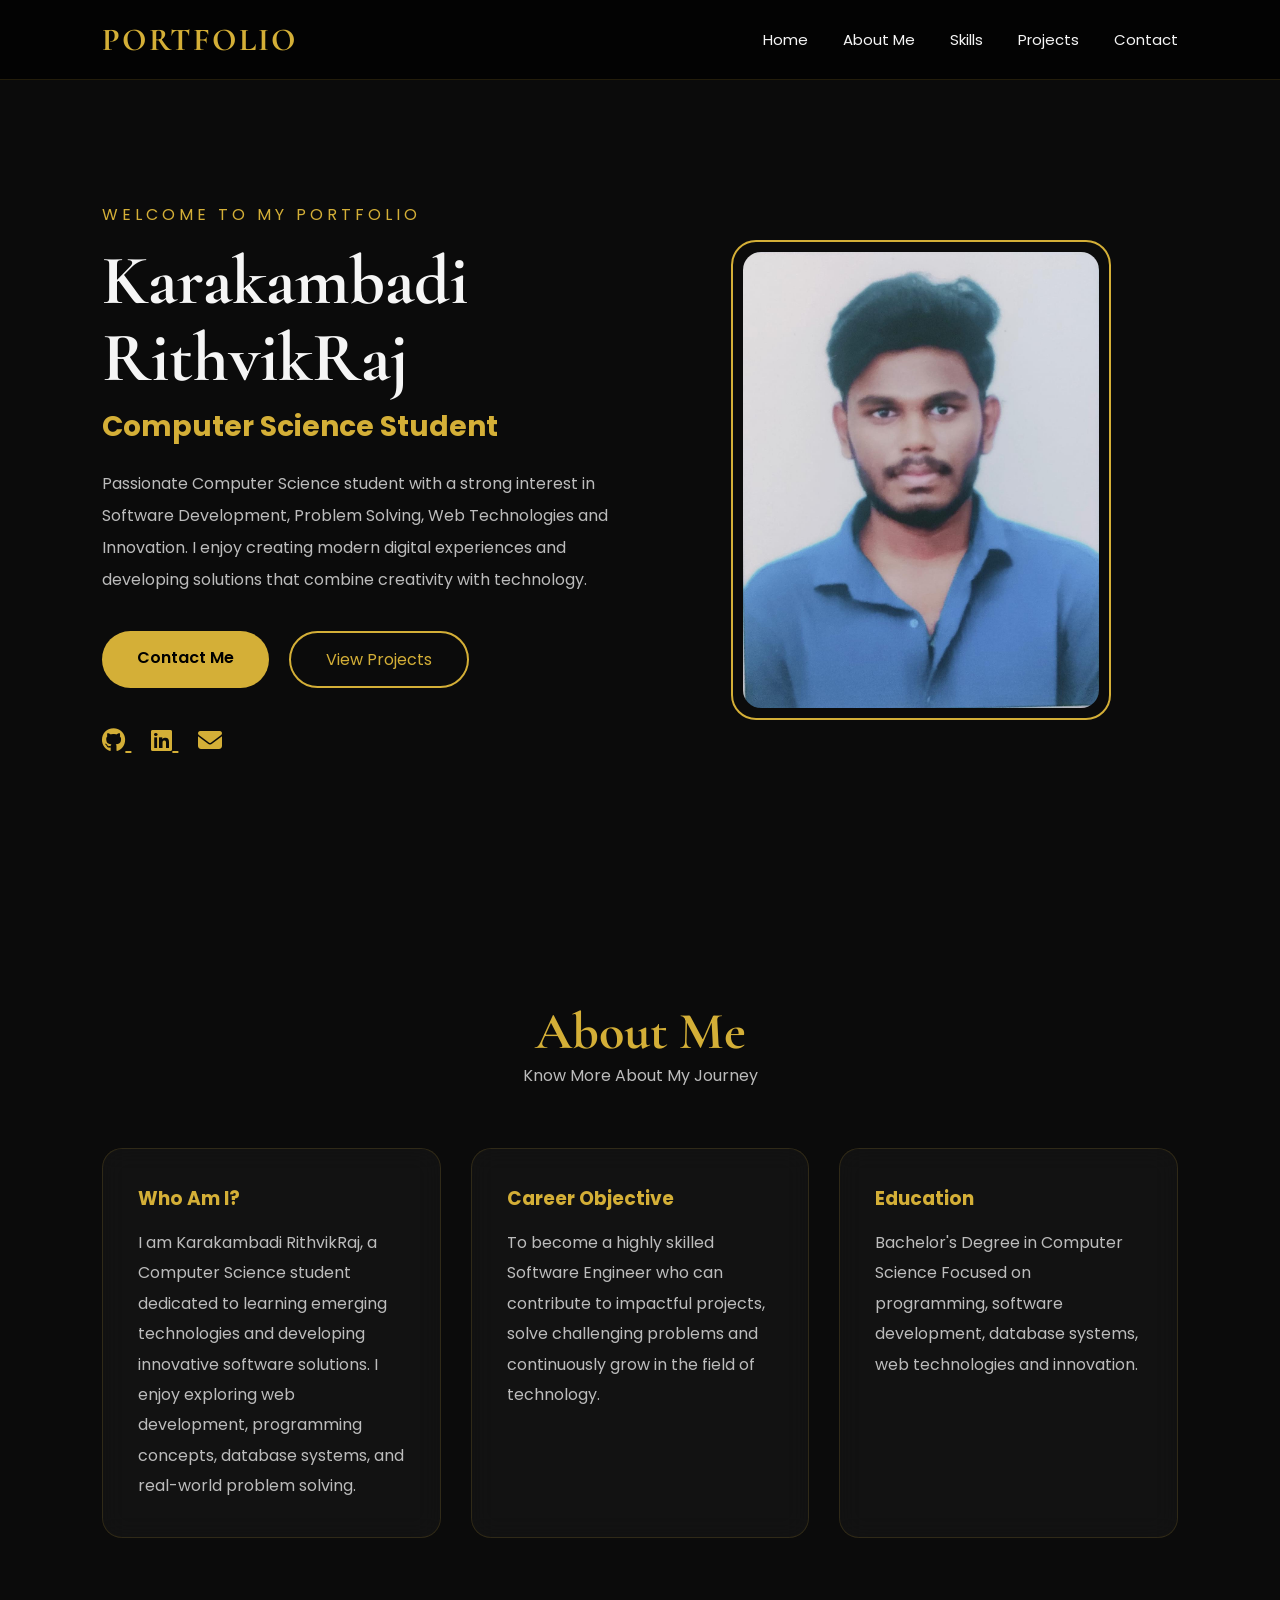
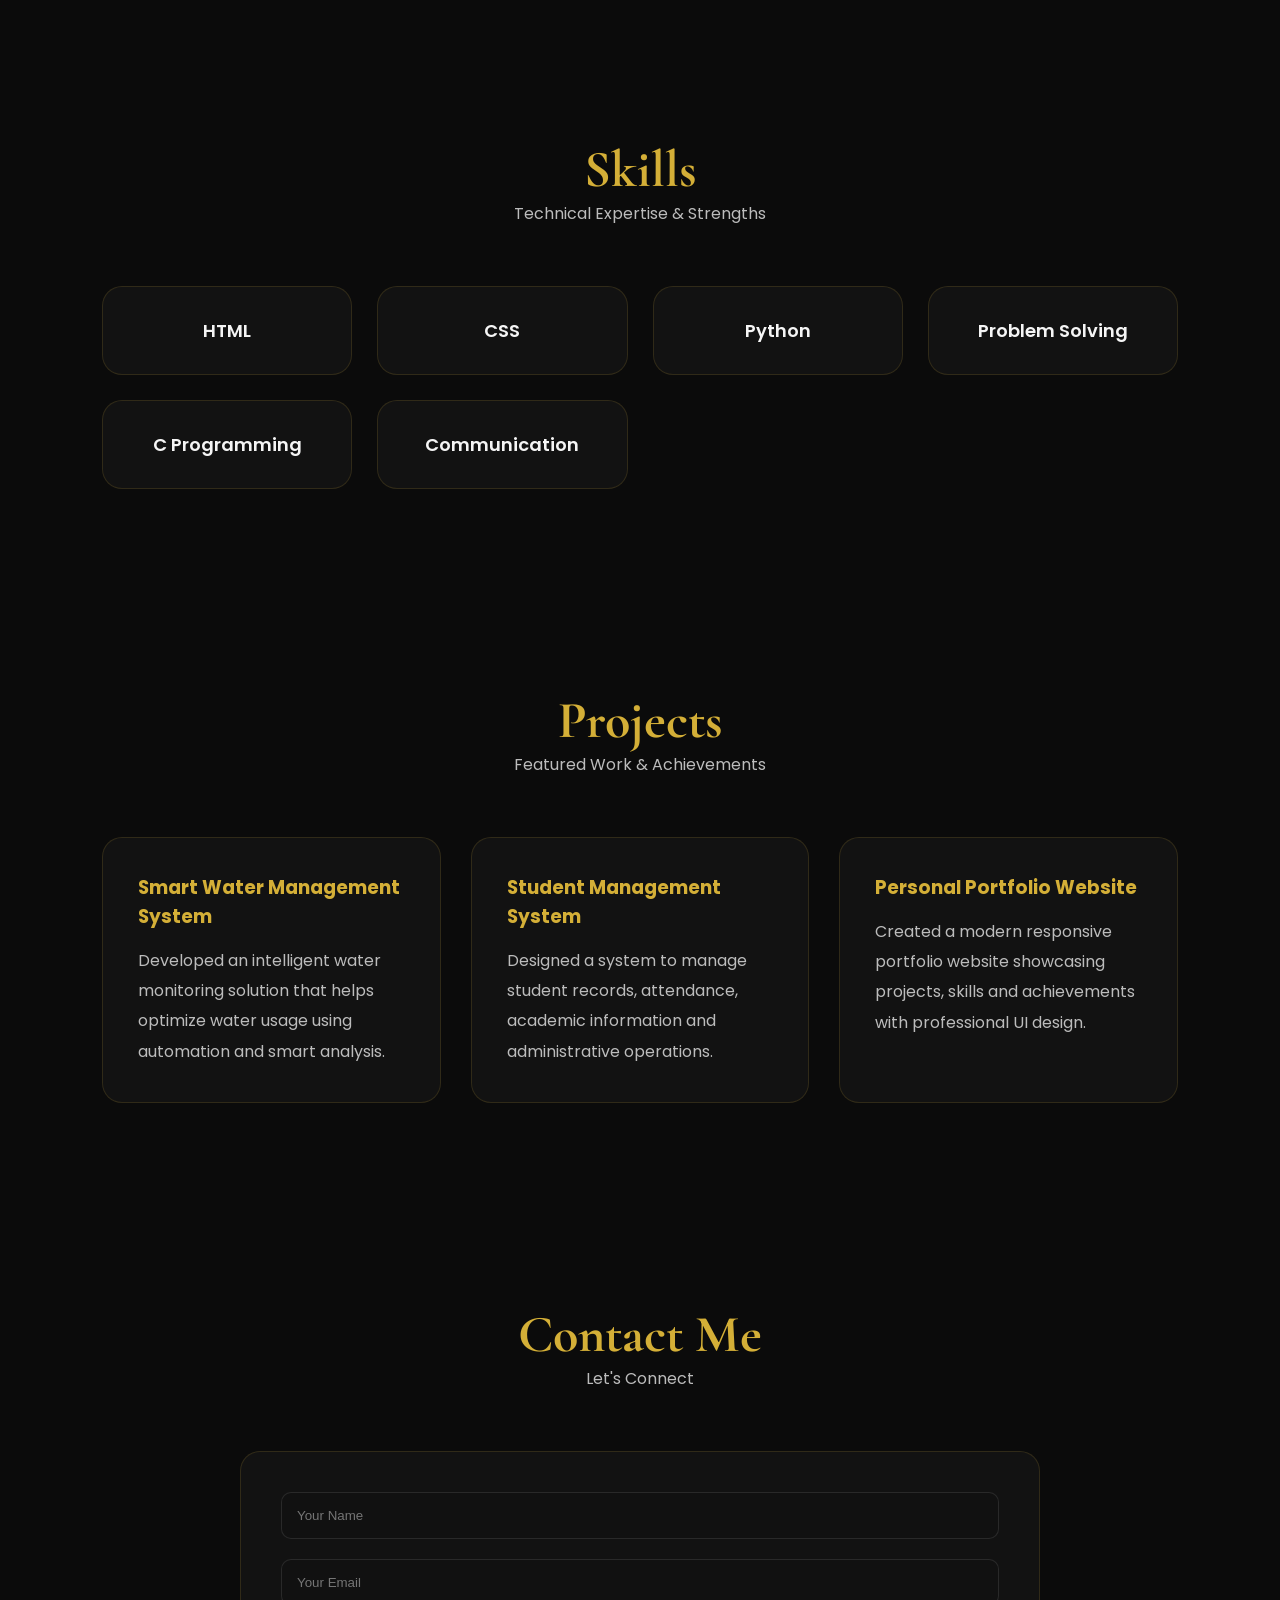
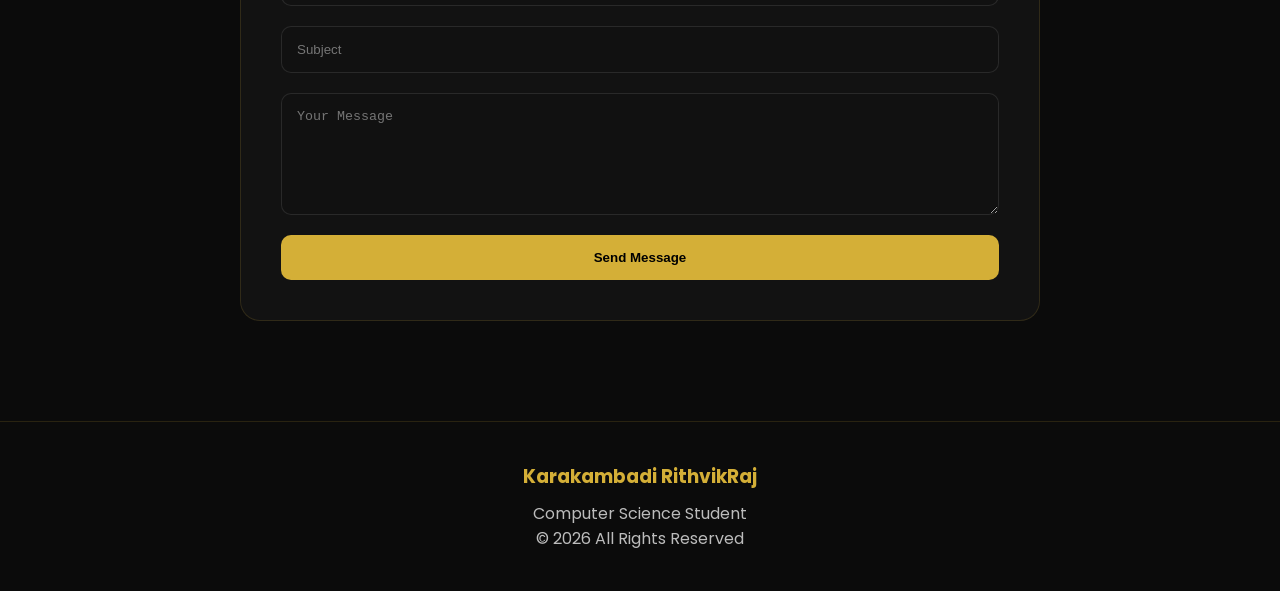
<file: index.html>
<!DOCTYPE html>
<html lang="en">
<head>
<meta charset="UTF-8">
<meta name="viewport" content="width=device-width, initial-scale=1.0">

<title>Karakambadi RithvikRaj | Portfolio</title>

<link rel="stylesheet" href="style.css">

<link href="https://fonts.googleapis.com/css2?family=Cormorant+Garamond:wght@400;500;600;700&family=Poppins:wght@300;400;500;600&display=swap" rel="stylesheet">

<link rel="stylesheet"
href="https://cdnjs.cloudflare.com/ajax/libs/font-awesome/6.5.2/css/all.min.css">

</head>

<body>
<header>

<nav class="navbar">

<div class="logo">
PORTFOLIO
</div>

<ul class="nav-links">

<li><a href="#home">Home</a></li>

<li><a href="#about">About Me</a></li>

<li><a href="#skills">Skills</a></li>

<li><a href="#projects">Projects</a></li>

<li><a href="#contact">Contact</a></li>

</ul>

</nav>

</header>

<!-- Home -->

<section id="home" class="hero">

<div class="hero-content">

<p class="intro">
WELCOME TO MY PORTFOLIO
</p>

<h1>
Karakambadi RithvikRaj
</h1>

<h2>
Computer Science Student
</h2>

<p class="hero-description">

Passionate Computer Science student with a strong
interest in Software Development, Problem Solving,
Web Technologies and Innovation.

I enjoy creating modern digital experiences and
developing solutions that combine creativity with
technology.

</p>

<div class="hero-buttons">

<a href="#contact" class="btn-primary">
Contact Me
</a>

<a href="#projects" class="btn-outline">
View Projects
</a>

</div>

<div class="social-icons">

<a href="https://github.com/rithvikraj-hub" target="_blank">
<i class="fab fa-github"></i>
</a>

<a href="https://www.linkedin.com/in/rithvikraj-karakambadi-03bb1b37b" target="_blank">
<i class="fab fa-linkedin"></i>
</a>

<a href="mailto:rithvikraj2007@gmail.com">
<i class="fas fa-envelope"></i>
</a>

</div>

</div>

<div class="hero-image">

<div class="image-frame">

<img src="profile1.jpg"
alt="Karakambadi RithvikRaj">

</div>

</div>

</section>

<!-- About -->

<section id="about">

<div class="section-heading">

<h2>About Me</h2>

<p>
Know More About My Journey
</p>

</div>

<div class="about-container">

<div class="about-card">

<h3>Who Am I?</h3>

<p>

I am Karakambadi RithvikRaj,
a Computer Science student dedicated
to learning emerging technologies and
developing innovative software solutions.

I enjoy exploring web development,
programming concepts, database systems,
and real-world problem solving.

</p>

</div>

<div class="about-card">

<h3>Career Objective</h3>

<p>

To become a highly skilled Software Engineer
who can contribute to impactful projects,
solve challenging problems and continuously
grow in the field of technology.

</p>

</div>

<div class="about-card">

<h3>Education</h3>

<p>

Bachelor's Degree in Computer Science

Focused on programming,
software development,
database systems,
web technologies and innovation.

</p>

</div>

</div>

</section>

<!-- Skills -->

<section id="skills">

<div class="section-heading">

<h2>Skills</h2>

<p>
Technical Expertise & Strengths
</p>

</div>

<div class="skills-grid">

<div class="skill-card">
HTML
</div>

<div class="skill-card">
CSS
</div>

<div class="skill-card">
Python
</div>

<div class="skill-card">
Problem Solving
</div>

<div class="skill-card">
C Programming
</div>

<div class="skill-card">
Communication
</div>

</div>

</section>

<!-- Projects -->

<section id="projects">

<div class="section-heading">

<h2>Projects</h2>

<p>
Featured Work & Achievements
</p>

</div>

<div class="projects-grid">

<div class="project-card">

<h3>
Smart Water Management System
</h3>

<p>

Developed an intelligent water
monitoring solution that helps
optimize water usage using
automation and smart analysis.

</p>

</div>

<div class="project-card">

<h3>
Student Management System
</h3>

<p>

Designed a system to manage
student records, attendance,
academic information and
administrative operations.

</p>

</div>

<div class="project-card">

<h3>
Personal Portfolio Website
</h3>

<p>

Created a modern responsive
portfolio website showcasing
projects, skills and achievements
with professional UI design.

</p>

</div>

</div>

</section>

<!-- Contact -->

<section id="contact">

<div class="section-heading">

<h2>Contact Me</h2>

<p>
Let's Connect
</p>

</div>

<div class="contact-container">

<form
action="mailto:rithvikraj2007@gmail.com"
method="post"
enctype="text/plain">

<input
type="text"
placeholder="Your Name"
required>

<input
type="email"
placeholder="Your Email"
required>

<input
type="text"
placeholder="Subject"
required>

<textarea
rows="6"
placeholder="Your Message"
required>
</textarea>

<button type="submit">
Send Message
</button>

</form>

</div>

</section>

<!-- Footer -->

<footer>

<h3>
Karakambadi RithvikRaj
</h3>

<p>
Computer Science Student
</p>

<p>
© 2026 All Rights Reserved
</p>

</footer>

</body>
</html>
</file>
<file: style.css>
:root{
    --bg:#0b0b0b;
    --card:#121212;
    --gold:#D4AF37;
    --gold-light:#f4d97b;
    --text:#f5f5f5;
    --secondary:#bcbcbc;
    --border:rgba(212,175,55,0.15);
}

*{
    margin:0;
    padding:0;
    box-sizing:border-box;
    scroll-behavior:smooth;
}

body{
    font-family:'Poppins',sans-serif;
    background:var(--bg);
    color:var(--text);
    overflow-x:hidden;
    position:relative;
}
.navbar{
    position:fixed;
    top:0;
    left:0;
    width:100%;
    padding:20px 8%;
    display:flex;
    justify-content:space-between;
    align-items:center;

    background:rgba(0,0,0,0.65);
    backdrop-filter:blur(15px);

    border-bottom:1px solid var(--border);

    z-index:1000;
}

.logo{
    font-family:'Cormorant Garamond',serif;
    font-size:32px;
    font-weight:700;
    letter-spacing:2px;
    color:var(--gold);
}

.nav-links{
    display:flex;
    list-style:none;
    gap:35px;
}

.nav-links a{
    color:var(--text);
    text-decoration:none;
    font-size:15px;
    position:relative;
    transition:.4s;
}

.nav-links a::after{
    content:'';
    position:absolute;
    width:0%;
    height:2px;
    left:0;
    bottom:-6px;
    background:var(--gold);
    transition:.4s;
}

.nav-links a:hover{
    color:var(--gold);
}

.nav-links a:hover::after{
    width:100%;
}

.hero{
    min-height:100vh;
    display:flex;
    justify-content:space-between;
    align-items:center;
    gap:50px;
    padding:140px 8% 80px;
}

.hero-content{
    flex:1;
    animation:slideLeft 1s ease;
}

.intro{
    color:var(--gold);
    letter-spacing:4px;
    margin-bottom:15px;
}

.hero-content h1{
    font-family:'Cormorant Garamond',serif;
    font-size:70px;
    line-height:1.1;
    margin-bottom:10px;
}

.hero-content h2{
    color:var(--gold);
    font-size:28px;
    margin-bottom:20px;
}

.hero-description{
    color:var(--secondary);
    line-height:2;
    max-width:650px;
}

.hero-buttons{
    margin-top:35px;
    display:flex;
    gap:20px;
}

.btn-primary{
    text-decoration:none;
    color:#000;
    background:var(--gold);
    padding:14px 35px;
    border-radius:40px;
    font-weight:600;
    transition:.4s;
}

.btn-primary:hover{
    transform:translateY(-6px);
    box-shadow:0 10px 30px rgba(212,175,55,0.3);
}

.btn-outline{
    text-decoration:none;
    color:var(--gold);
    border:2px solid var(--gold);
    padding:14px 35px;
    border-radius:40px;
    transition:.4s;
}

.btn-outline:hover{
    background:var(--gold);
    color:#000;
}

.social-icons{
    margin-top:35px;
}

.social-icons a{
    color:var(--gold);
    font-size:24px;
    margin-right:20px;
    transition:.4s;
}

.social-icons a:hover{
    color:white;
}


.hero-image{
    flex:1;
    display:flex;
    justify-content:center;
    animation:slideRight 1s ease;
}

.image-frame{
    width:380px;
    height:480px;
    padding:10px;

    border:2px solid var(--gold);
    border-radius:25px;

    animation:imageFloat 5s ease-in-out infinite;
}

.image-frame img{
    width:100%;
    height:100%;
    object-fit:cover;
    border-radius:18px;
}

section{
    padding:100px 8%;
}

.section-heading{
    text-align:center;
    margin-bottom:60px;
}

.section-heading h2{
    font-family:'Cormorant Garamond',serif;
    font-size:52px;
    color:var(--gold);
}

.section-heading p{
    color:var(--secondary);
}

.about-container{
    display:grid;
    grid-template-columns:repeat(auto-fit,minmax(300px,1fr));
    gap:30px;
}

.about-card{
    background:rgba(255,255,255,0.03);
    backdrop-filter:blur(12px);

    border:1px solid var(--border);

    padding:35px;
    border-radius:20px;

    transition:.5s;
}

.about-card:hover{
    transform:translateY(-12px);
}

.about-card h3{
    color:var(--gold);
    margin-bottom:15px;
}

.about-card p{
    color:var(--secondary);
    line-height:1.9;
}
.skills-grid{
    display:grid;
    grid-template-columns:repeat(auto-fit,minmax(220px,1fr));
    gap:25px;
}

.skill-card{
    background:rgba(255,255,255,0.03);
    border:1px solid var(--border);

    padding:30px;
    text-align:center;

    border-radius:20px;

    font-size:18px;
    font-weight:600;

    transition:.4s;
}

.skill-card:hover{
    background:var(--gold);
    color:#000;
    transform:translateY(-10px);
}


.projects-grid{
    display:grid;
    grid-template-columns:repeat(auto-fit,minmax(320px,1fr));
    gap:30px;
}

.project-card{
    background:rgba(255,255,255,0.03);
    border:1px solid var(--border);

    padding:35px;
    border-radius:20px;

    transition:.5s;
}

.project-card:hover{
    transform:translateY(-12px);
    box-shadow:0 20px 50px rgba(212,175,55,0.15);
}

.project-card h3{
    color:var(--gold);
    margin-bottom:15px;
}

.project-card p{
    color:var(--secondary);
    line-height:1.9;
}


.contact-container{
    max-width:800px;
    margin:auto;
}

form{
    background:rgba(255,255,255,0.03);
    border:1px solid var(--border);

    padding:40px;
    border-radius:20px;

    display:flex;
    flex-direction:column;
    gap:20px;
}

input,
textarea{
    background:#111;
    border:1px solid rgba(255,255,255,0.1);

    color:white;

    padding:15px;
    border-radius:10px;

    outline:none;
}

button{
    padding:15px;
    border:none;

    background:var(--gold);

    color:#000;
    font-weight:600;

    border-radius:10px;
    cursor:pointer;

    transition:.4s;
}

button:hover{
    transform:translateY(-5px);
}


footer{
    text-align:center;
    padding:40px 20px;
    border-top:1px solid var(--border);
}

footer h3{
    color:var(--gold);
    margin-bottom:10px;
}

footer p{
    color:var(--secondary);
}

@keyframes slideLeft{
    from{
        opacity:0;
        transform:translateX(-80px);
    }
    to{
        opacity:1;
        transform:translateX(0);
    }
}

@keyframes slideRight{
    from{
        opacity:0;
        transform:translateX(80px);
    }
    to{
        opacity:1;
        transform:translateX(0);
    }
}

@keyframes imageFloat{
    0%{
        transform:translateY(0);
    }
    50%{
        transform:translateY(-20px);
    }
    100%{
        transform:translateY(0);
    }
}
@media(max-width:992px){

.hero{
    flex-direction:column-reverse;
    text-align:center;
}

.hero-buttons{
    justify-content:center;
}

.social-icons{
    text-align:center;
}

.hero-content h1{
    font-size:50px;
}

.image-frame{
    width:300px;
    height:380px;
}

.navbar{
    flex-direction:column;
    gap:15px;
}

.nav-links{
    gap:20px;
    flex-wrap:wrap;
    justify-content:center;
}

}

@media(max-width:600px){

.hero-content h1{
    font-size:40px;
}

.section-heading h2{
    font-size:38px;
}

.image-frame{
    width:260px;
    height:330px;
}

}
</file>
